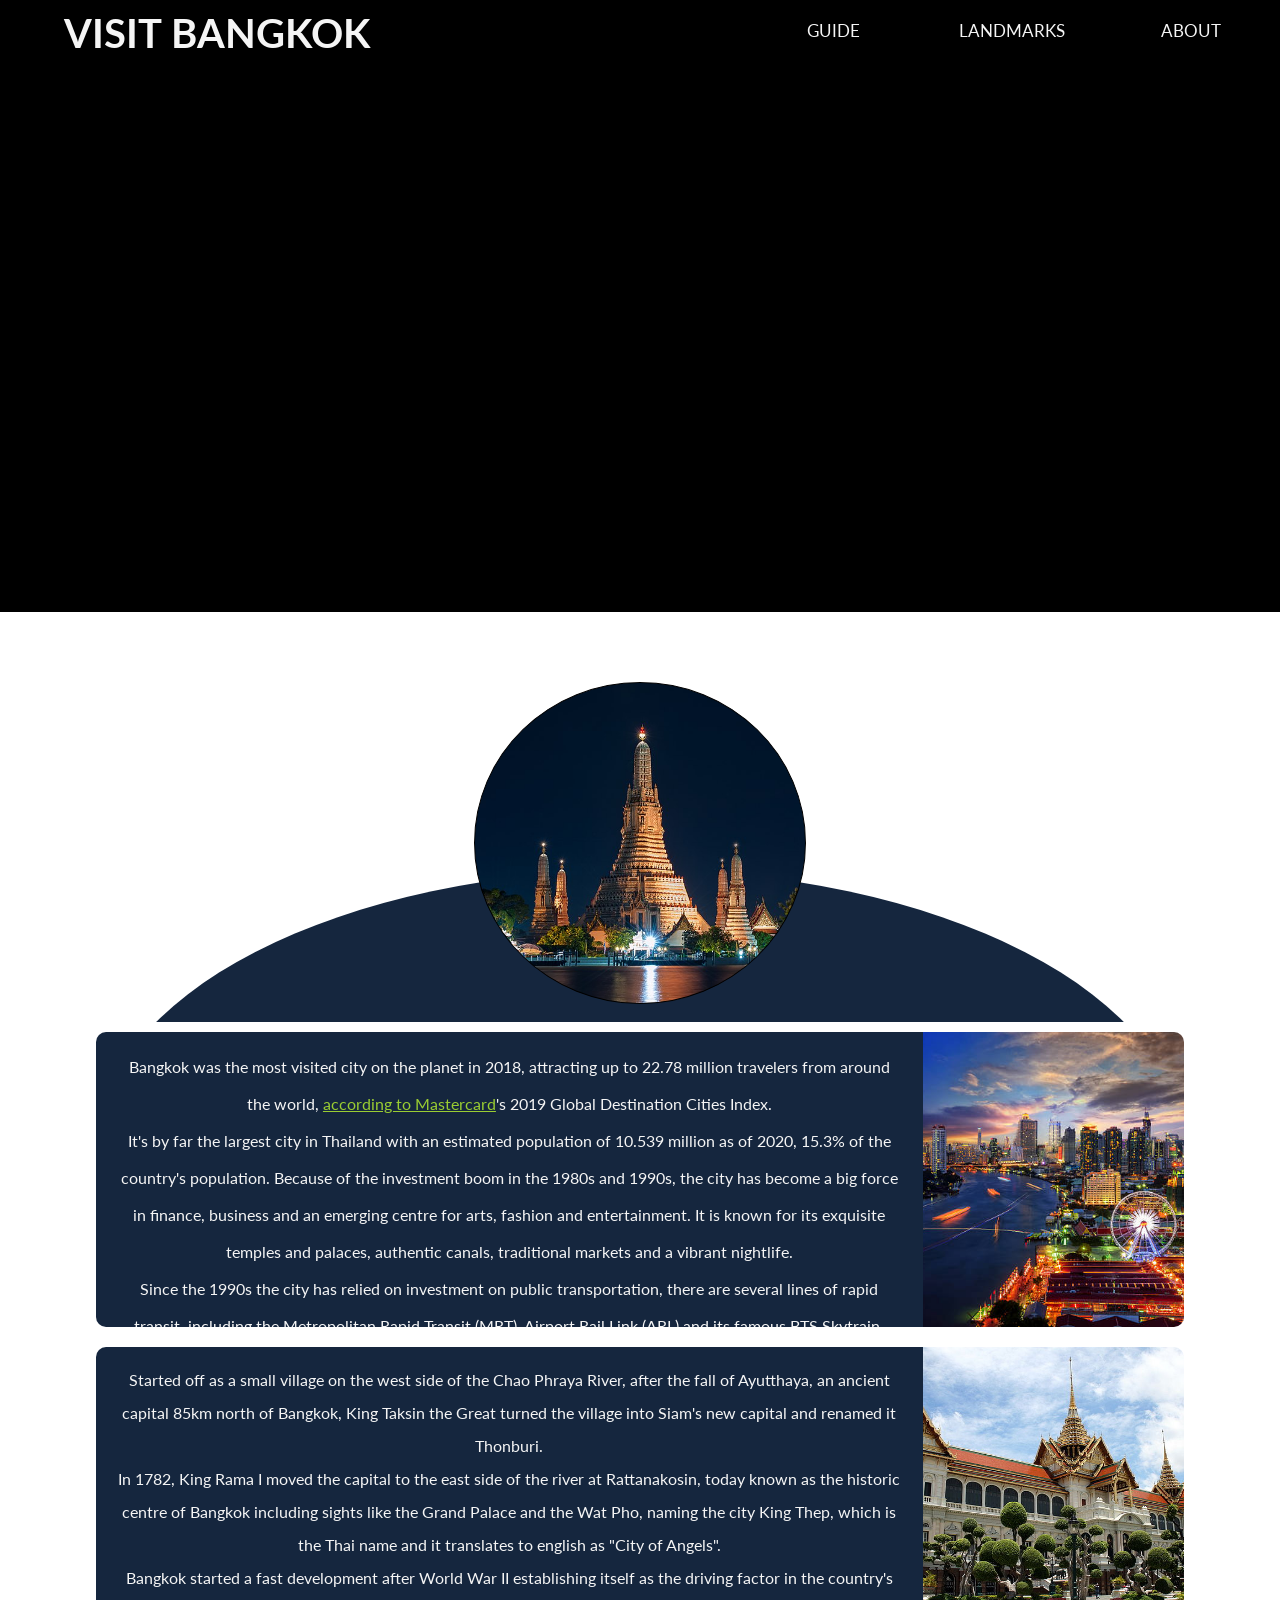
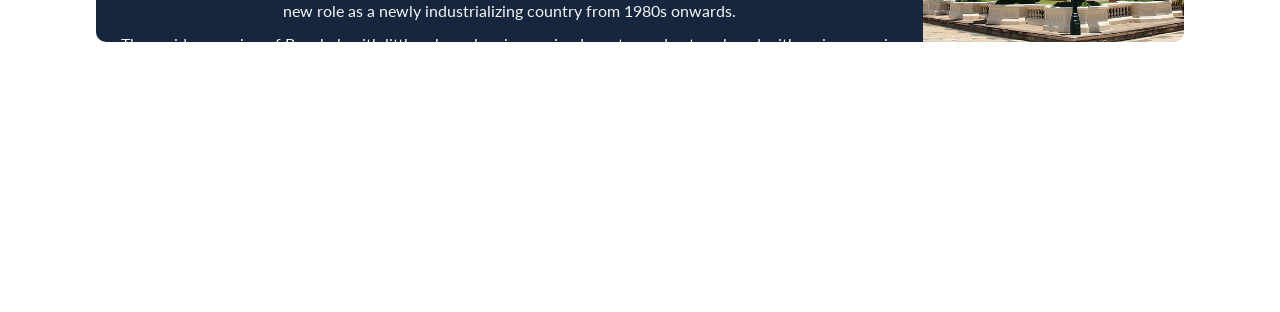
<file: index.html>
<!DOCTYPE html>
<html lang="pt">
<head>
    <meta charset="UTF-8">
    <meta http-equiv="X-UA-Compatible" content="IE=edge">
    <meta name="viewport" content="width=device-width", initial-scale="1.0">
    <title>Visit Bangkok</title>
    <Link rel="Stylesheet" href="css/index.css">
    <Link rel="Stylesheet" href="css/Normalize.css">
    <Link rel="preconnect" href="https://fonts.googleapis.com">
    <Link rel="preconnect" href="https://fonts.gstatic.com" crossorigin>
    <Link href="https://fonts.googleapis.com/css2?family=Lato:wght@100;300;400;700&display=swap" rel="stylesheet">
</head>
<body>
    <header>
        <div class="Header-Title"><span>Visit Bangkok</span></div>
        <div class="Header-Nav">
            <div class="Guide"><span>Guide</span></div>
            <div class="Landmarks"><span>Landmarks</span></div>
            <div class="About"><span>About</span></div>
        </div>
    </header>

    <div class="Banner">
        <figure></figure>
        <figure></figure>
        <figure></figure>
        <figure></figure>
    </div>

    <div class="Apresentation-Container">
        <div class="Top-Foto-Container">
            <div class="Top-Foto-Around-Container"></div>
            <div class="Oval-Bottom"></div>
        </div>
        <div class="Apresentation-Boxes-Container">
            <div class="Apresentation-Box">
                <div class="Box-Text">
                    <p>
                        Bangkok was the most visited city on the planet in 2018, attracting up to 22.78 million travelers from around the world,
                        <a class="Apresentation-Link" href="https://newsroom.mastercard.com/wp-content/uploads/2019/09/GDCI-Global-Report-FINAL-1.pdf">
                        according to Mastercard</a>'s 2019 Global Destination Cities Index.
                        <br>
                        It's by far the largest city in Thailand with an estimated population of 10.539 million as of 2020, 15.3% of the country's population.
                        Because of the investment boom in the 1980s and 1990s, the city has become a big force in finance, business and an emerging centre for arts,
                        fashion and entertainment.
                        It is known for its exquisite temples and palaces, authentic canals, traditional markets and a vibrant nightlife. 
                        <br>
                        Since the 1990s the city has relied on investment on public transportation, there are several lines of rapid transit, including the Metropolitan
                        Rapid Transit (MRT), Airport Rail Link (ARL) and its famous BTS Skytrain.  
                    </p>
                </div>
                <div class="Box-Foto"></div>
            </div>
            <div class="Apresentation-Box">
                <div class="Box-Text">
                    <p>
                        Started off as a small village on the west side of the Chao Phraya River, after the fall of Ayutthaya, an ancient capital 85km north of Bangkok,
                        King Taksin the Great turned the village into Siam's new capital and renamed it Thonburi.
                        <br>
                        In 1782, King Rama I moved the capital to the east side of the river at Rattanakosin, today known as the historic centre of Bangkok including sights
                        like the Grand Palace and the Wat Pho, naming the city King Thep, which is the Thai name and it translates to english as "City of Angels".
                        <br>
                        Bangkok started a fast development after World War II establishing itself as the driving factor in the country's new role as a newly industrializing
                        country from 1980s onwards.
                        <br>
                        The rapid expansion of Bangkok with little urban planning, an inadequate road network and with an increase in private car usage has led to constant
                        traffic congestion problems.
                    </p>
                </div>
                <div class="Box-Foto"></div>
            </div>
        </div>
    </div>
    
</body>
</html>
</file>
<file: css/index.css>
body{
    display:flex;
    flex-direction: column;
    width:100%;
}



header{
    position: fixed;
    display: flex;
    flex-direction: row;
    width:100%;
    height:65px;
    transition: black 0.5s;
    box-sizing: border-box;
    color:whitesmoke;
    font-weight: 700;
    text-transform: uppercase;
    font-family: 'Lato', sans-serif;
    font-size:40px;
    z-index: 2;
}

header:hover{
    background-color: rgba(21, 37, 61, 0.7);
}


header > .Header-Title{
    display: flex;
    justify-content: flex-start;
    align-items: center;
    padding-left: 5vw;
    height:100%;
    width:50%;
}

header > .Header-Title > span{
    cursor: pointer;
}

header > .Header-Nav{
    display: flex;
    flex-direction: row;
    justify-content: flex-end;
    align-items: flex-start;
    height:100%;
    flex:1;
}

header > .Header-Nav > .Guide,.Landmarks,.About{
    display: flex;
    justify-content: center;
    align-items: center;
    height: 95%;
    width:31%;
    font-weight: 400;
    text-transform: uppercase;
    font-size: 17px;
    cursor: pointer;
}

header > .Header-Nav > .Guide:hover,.Landmarks:hover,.About:hover{
    border-bottom: 3px solid yellowgreen;
}








/* BANNER SLIDESHOW ################################################################################ */

.Banner{
    position: relative;
    width:100%;
    height:68vh;
    min-height:200px;
    background-color: black;
    overflow: hidden;
}

.Banner > figure {
    position: absolute;
    animation: imageFadeSlideshow 24s linear infinite 0s;
    backface-visibility: hidden;
    background-size: cover;
    background-position: center center;
    color: transparent;
    height: inherit;
    width: inherit;
    opacity: 0;
    margin: 0;
}

.Banner > figure:nth-child(1) { 
    background-image: url('../img/Banner1.jpg'); 
}

.Banner > figure:nth-child(2) {
    animation-delay: 6s;
    background-image: url('../img/Banner2.jpg');
}

.Banner > figure:nth-child(3) {
    animation-delay: 12s;
    background-image: url('../img/Banner3.jpg');
}

.Banner > figure:nth-child(4) {
    animation-delay: 18s;
    background-image: url('../img/Banner4.jpg');
}

@keyframes imageFadeSlideshow { 
    0% {animation-timing-function: ease-in; opacity: 0;}
    8% {animation-timing-function: ease-out; opacity: 1;}
    17% {opacity: 1}
    35% {opacity: 0}
    100% {opacity: 0}
}

.Apresentation-Container{
    position: relative;
    width:100%;
    height:1300px;
    display: flex;
    flex-direction: column;
    justify-content: flex-start;
    align-items: center;
    /*
    border:1px solid yellow;
    */
}

.Top-Foto-Container{
    position: relative;
    margin-top: 10px;
    display: flex;
    justify-content: center;
    align-items: flex-end;
    width:100%;
    height:400px;
    overflow: hidden;
    /*
    border:1px solid black;
    */
}

.Top-Foto-Around-Container{
    width:330px;
    height:80%;
    background-image: url("../img/Intro.jpg");
    background-position: center center;
    background-size: cover;
    border-radius: 50%;
    border:1px solid black;
    z-index: 2;
    margin-bottom: 18px;
    /*
    border:2px solid yellowgreen;
    */
}

.Oval-Bottom{
    overflow: hidden;
    top:62%;
    position: absolute;
    width:85%;
    height:560px;
    border-radius: 50%;
    background-color: #15263e;
    /*
    border: 3px solid yellowgreen;
    */
}

.Apresentation-Boxes-Container{
    display: flex;
    flex-direction: column;
    justify-content: center;
    align-items: center;
    width:100%;
    height:630px;
    /*
    border:1px solid black;
    */
}

.Apresentation-Link{
    color:yellowgreen;
}

/* BOX 1 */
.Apresentation-Box{
    display: flex;
    flex-direction: row;
    justify-content: flex-start;
    margin: 10px;

    width:85%;
    height:320px;
    border-radius: 10px;
    overflow: hidden;
    /*
    border:1px solid red;
    */
}

.Box-Text{
    display: flex;
    justify-content: center;
    text-align: center;

    background-color: #15263e;
    width:76%;
    /*
    border: 1px solid yellow;
    */
}

.Box-Text > p{
    line-height: 37px;
    height: 88%;
    width:95%;
    font-family: 'Lato', sans-serif;
    color: whitesmoke;
    /*
    border: 1px solid black;
    */
}

.Apresentation-Box:nth-child(2) > .Box-Text > p{
    line-height: 33px;
}

.Box-Foto{
    flex:1;
    background-color: black;
    background-position: center center;
    background-size: cover;
    /*
    border: 1px solid black;
    */
}

.Apresentation-Box:nth-child(1) > .Box-Foto{
    background-image: url("../img/box2.jpg");
}

.Apresentation-Box:nth-child(2) > .Box-Foto{
    background-image: url("../img/box5.jpg");
}
</file>
